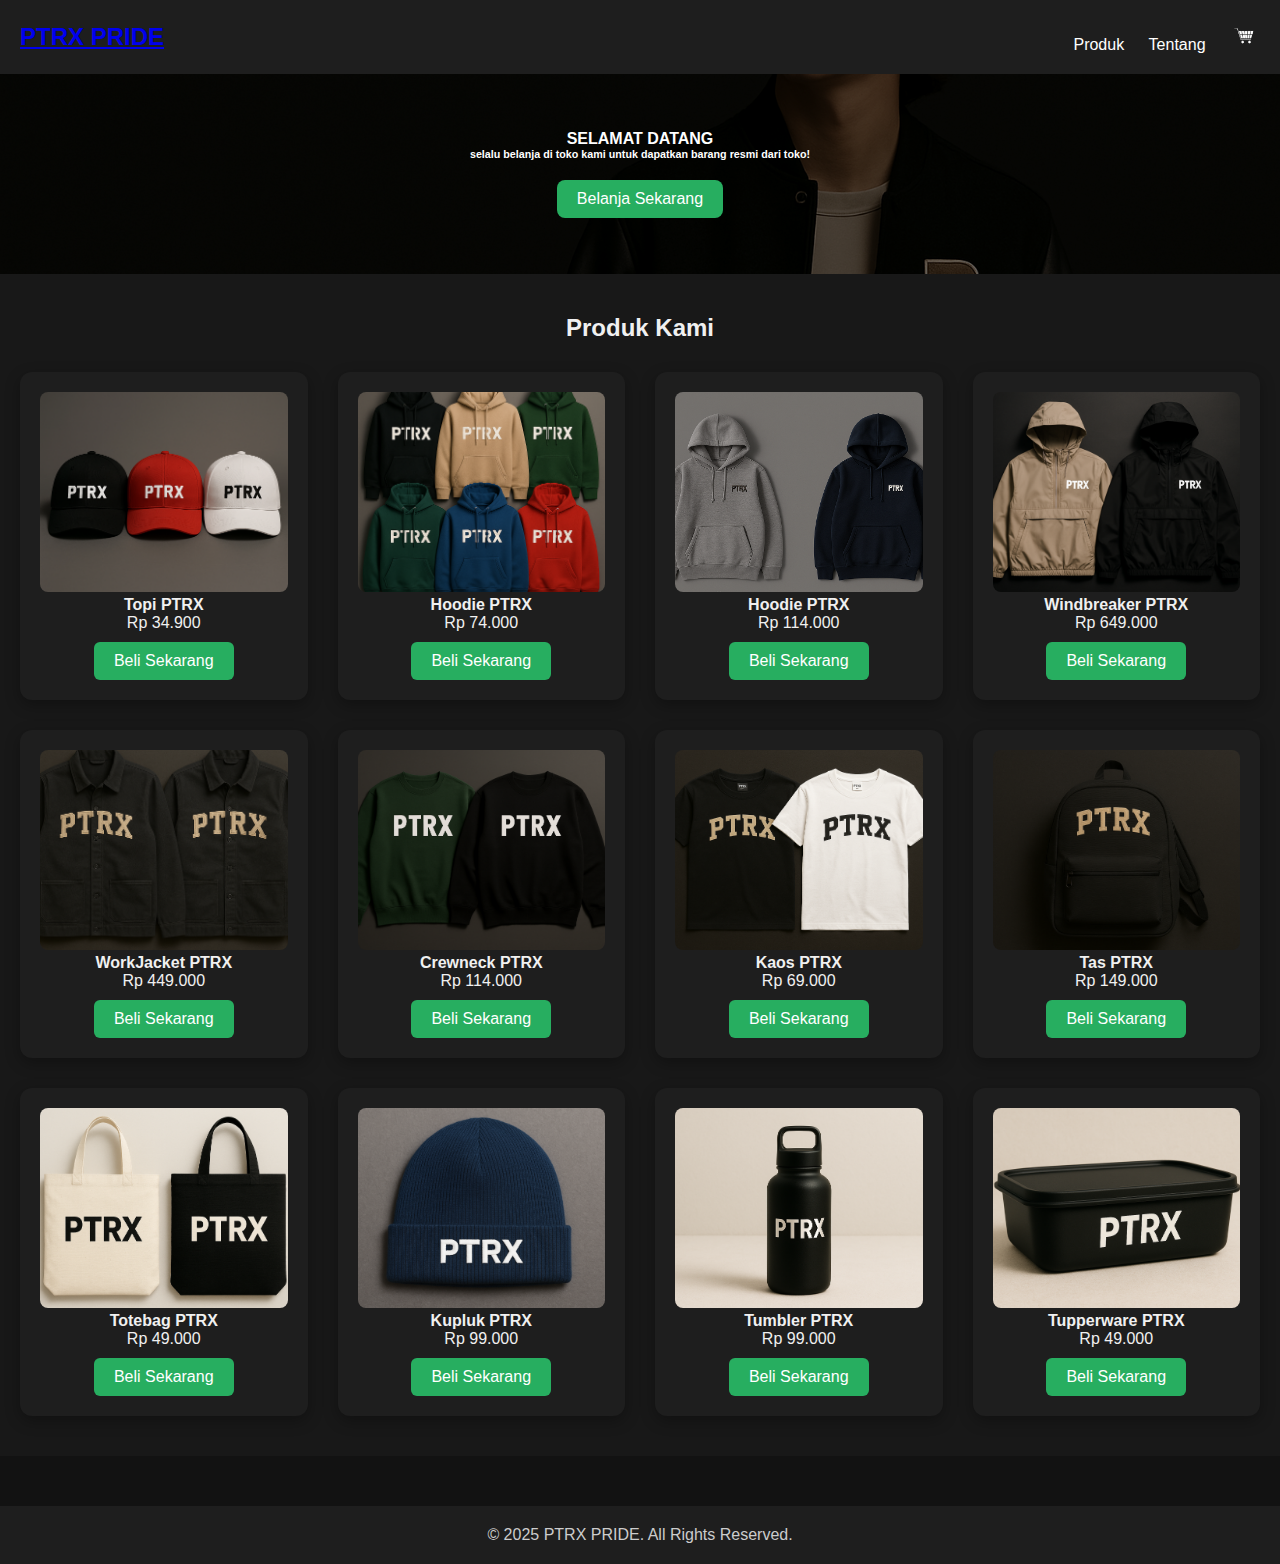
<file: index.html>
<!DOCTYPE html>
<html lang="id">
<head>
  <meta charset="UTF-8" />
  <meta name="viewport" content="width=device-width, initial-scale=1.0" />
  <title>PTRX PRIDE Official Store</title>
  <link rel="stylesheet" href="style.css" />
</head>
<body>
  <!-- HEADER -->
<header class="main-header">
  <a href="profile.html">
  <h2>PTRX PRIDE</h2>
  </a>
  <nav>
    <a href="#produk">Produk</a>
    <a href="#tentang">Tentang</a>
    <a href="#" class="cart-icon">
    <img src="img/keranjang.png" alt="Cart" width="30" />
    </a>
  </nav>
</header>

  <!-- HERO SECTION -->
<section class="hero">
  <div class="hero-content">
    <h2></h2>
    <h4>SELAMAT DATANG</h4>
    <h6>selalu belanja di toko kami untuk dapatkan barang resmi dari toko!</h6>
    <a href="#produk" class="btn">Belanja Sekarang</a>
  </div>
</section>

  <!-- PRODUK GRID -->
  <section id="produk" class="produk-section">
    <h2>Produk Kami</h2>
    <div class="produk-grid">
      <div class="produk-card">
        <img src="img/produk1.jpg" alt="Produk 1" />
        <h4>Topi PTRX</h4>
        <p>Rp 34.900</p>
        <a href="checkout.html?produk=Topi PTRX" class="btn-beli">Beli Sekarang</a>
      </div>
      <div class="produk-card">
        <img src="img/produk2.jpg" alt="Produk 2" />
        <h4>Hoodie PTRX</h4>
        <p>Rp 74.000</p>
        <a href="checkout.html?produk=Hoodie PTRX" class="btn-beli">Beli Sekarang</a>
      </div>
      <div class="produk-card">
        <img src="img/produk3.jpg" alt="Produk 3" />
        <h4>Hoodie PTRX</h4>
        <p>Rp 114.000</p>
        <a href="checkout.html?produk=Topi PTRX" class="btn-beli">Beli Sekarang</a>
         </div>
      <div class="produk-card">
        <img src="img/produk4.jpg" alt="Produk 3" />
        <h4>Windbreaker PTRX</h4>
        <p>Rp 649.000</p>
        <a href="checkout.html?produk=Topi PTRX" class="btn-beli">Beli Sekarang</a>
         </div>
      <div class="produk-card">
        <img src="img/produk5.jpg" alt="Produk 3" />
        <h4>WorkJacket PTRX</h4>
        <p>Rp 449.000</p>
        <a href="checkout.html?produk=Topi PTRX" class="btn-beli">Beli Sekarang</a>
         </div>
      <div class="produk-card">
        <img src="img/produk6.jpg" alt="Produk 3" />
        <h4>Crewneck PTRX</h4>
        <p>Rp 114.000</p>
        <a href="checkout.html?produk=Topi PTRX" class="btn-beli">Beli Sekarang</a>
         </div>
      <div class="produk-card">
        <img src="img/produk7.jpg" alt="Produk 3" />
        <h4>Kaos PTRX</h4>
        <p>Rp 69.000</p>
        <a href="checkout.html?produk=Topi PTRX" class="btn-beli">Beli Sekarang</a>
         </div>
      <div class="produk-card">
        <img src="img/produk8.jpg" alt="Produk 3" />
        <h4>Tas PTRX</h4>
        <p>Rp 149.000</p>
        <a href="checkout.html?produk=Topi PTRX" class="btn-beli">Beli Sekarang</a>
         </div>
      <div class="produk-card">
        <img src="img/totebag.jpg.png" alt="Produk 3" />
        <h4>Totebag PTRX</h4>
        <p>Rp 49.000</p>
        <a href="checkout.html?produk=Topi PTRX" class="btn-beli">Beli Sekarang</a>
         </div>
      <div class="produk-card">
        <img src="img/produk10.png" alt="Produk 3" />
        <h4>Kupluk PTRX</h4>
        <p>Rp 99.000</p>
        <a href="checkout.html?produk=Topi PTRX" class="btn-beli">Beli Sekarang</a>
         </div>
      <div class="produk-card">
        <img src="img/produk11.png" alt="Produk 3" />
        <h4>Tumbler PTRX</h4>
        <p>Rp 99.000</p>
        <a href="checkout.html?produk=Topi PTRX" class="btn-beli">Beli Sekarang</a>
         </div>
      <div class="produk-card">
        <img src="img/produk12.png" alt="Produk 3" />
        <h4>Tupperware PTRX</h4>
        <p>Rp 49.000</p>
        <a href="checkout.html?produk=Topi PTRX" class="btn-beli">Beli Sekarang</a>
      </div>
    </div>
  </section>

  <!-- FOOTER -->
  <footer>
    <p>© 2025 PTRX PRIDE. All Rights Reserved.</p>
  </footer>
</body>
</html>
</file>
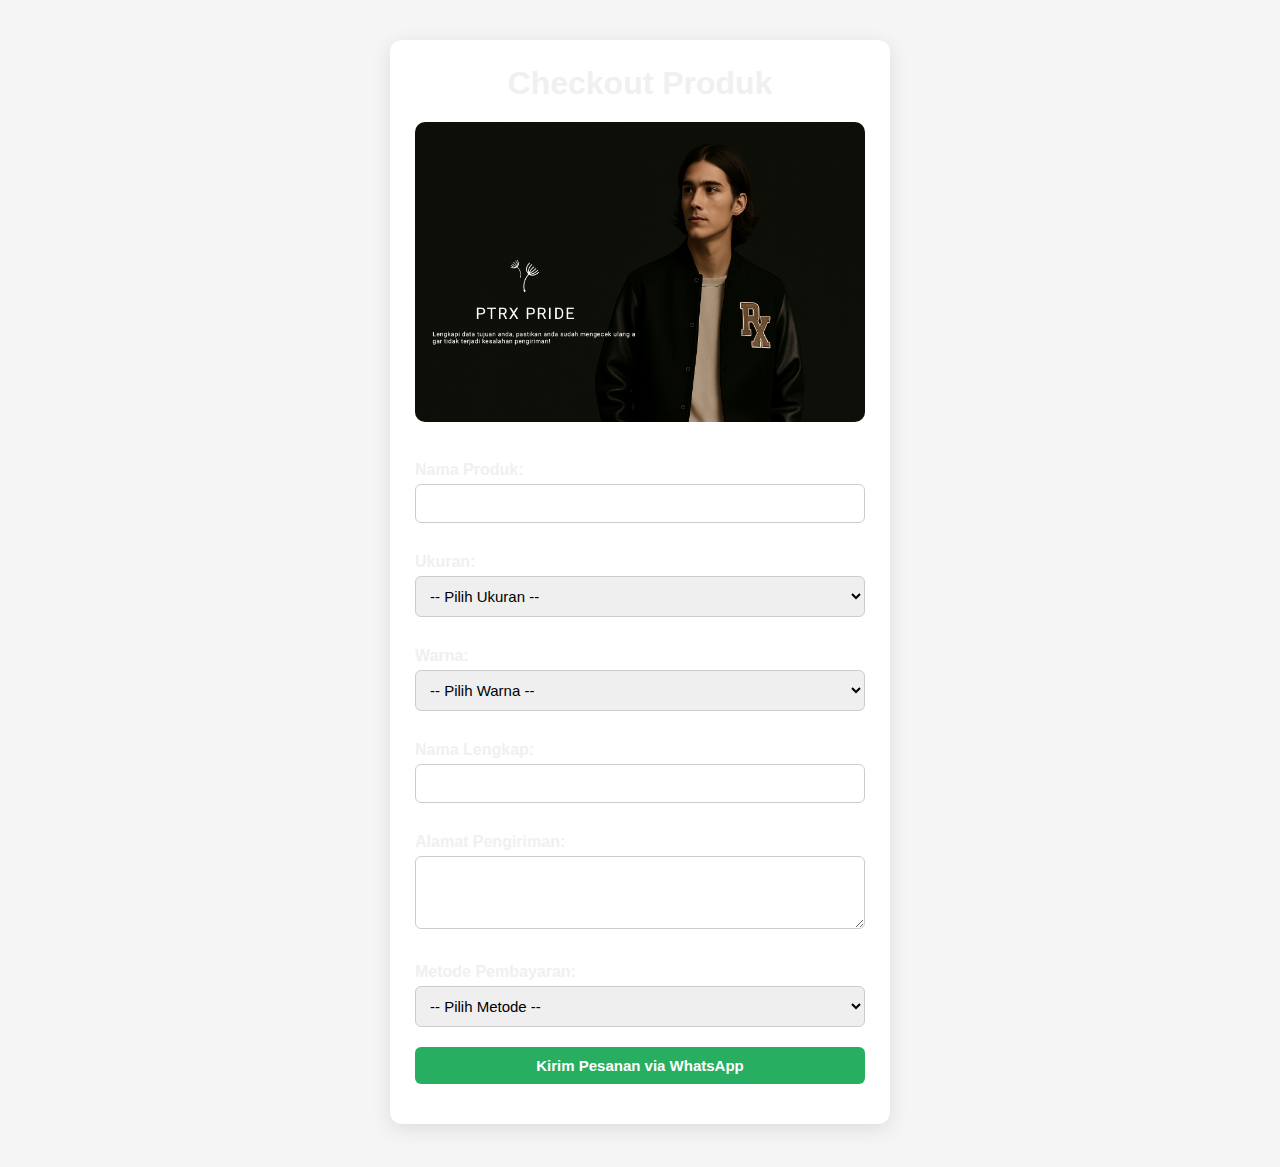
<file: checkout.html>
<!DOCTYPE html>
<html lang="id">
<head>
  <meta charset="UTF-8">
  <title>Checkout - PTRX PRIDE</title>
  <link rel="stylesheet" href="style.css" />
  <style>
    body {
      background: #f5f5f5;
      font-family: Arial, sans-serif;
    }
    .checkout-box {
      max-width: 500px;
      margin: 40px auto;
      background: white;
      padding: 25px;
      border-radius: 12px;
      box-shadow: 0 5px 20px rgba(0,0,0,0.1);
    }
    .checkout-box img {
      width: 100%;
      max-height: 300px;
      object-fit: cover;
      border-radius: 10px;
      margin-bottom: 20px;
    }
    h1 {
      text-align: center;
      margin-bottom: 20px;
    }
    label {
      font-weight: bold;
      margin-top: 15px;
      display: block;
    }
    input, select, textarea, button {
      width: 100%;
      padding: 10px;
      margin-top: 5px;
      margin-bottom: 15px;
      border-radius: 6px;
      border: 1px solid #ccc;
      font-size: 15px;
    }
    button {
      background-color: #27ae60;
      color: white;
      border: none;
      font-weight: bold;
      cursor: pointer;
    }
    button:hover {
      background-color: #219150;
    }
  </style>
</head>
<body>

  <div class="checkout-box">
    <h1>Checkout Produk</h1>
    <img src="img/checkout.jpg" alt="Produk yang dibeli">

    <label>Nama Produk:</label>
    <input type="text" id="produk" readonly />

    <label for="ukuran">Ukuran:</label>
    <select id="ukuran" required>
      <option value="">-- Pilih Ukuran --</option>
      <option value="S">S</option>
      <option value="M">M</option>
      <option value="L">L</option>
      <option value="XL">XL</option>
      <option value="XXL">XXL</option>
    </select>

    <label for="warna">Warna:</label>
    <select id="warna" required>
      <option value="">-- Pilih Warna --</option>
      <option value="Merah">Merah</option>
      <option value="Biru Laut">Biru Laut</option>
      <option value="Abu-Abu">Abu-Abu</option>
      <option value="Putih">Putih</option>
      <option value="Cream">Cream</option>
      <option value="Hijau Botol">Hijau Botol</option>
    </select>

    <label for="nama">Nama Lengkap:</label>
    <input type="text" id="nama" required>

    <label for="alamat">Alamat Pengiriman:</label>
    <textarea id="alamat" rows="3" required></textarea>

    <label for="metode">Metode Pembayaran:</label>
    <select id="metode" required>
      <option value="">-- Pilih Metode --</option>
      <option value="DANA">DANA</option>
      <option value="QRIS">QRIS</option>
      <option value="COD">COD (Bayar di Tempat)</option>
    </select>

    <button onclick="kirimPesan()">Kirim Pesanan via WhatsApp</button>
  </div>

  <script>
    // Ambil parameter produk dari URL
    const urlParams = new URLSearchParams(window.location.search);
    const namaProduk = urlParams.get("produk");
    if (namaProduk) {
      document.getElementById("produk").value = namaProduk;
    }

    function kirimPesan() {
      const produk = document.getElementById("produk").value;
      const ukuran = document.getElementById("ukuran").value;
      const warna = document.getElementById("warna").value;
      const nama = document.getElementById("nama").value;
      const alamat = document.getElementById("alamat").value;
      const metode = document.getElementById("metode").value;
      const noWa = "6287744245317";

      if (!produk || !ukuran || !warna || !nama || !alamat || !metode) {
        alert("Harap isi semua data terlebih dahulu.");
        return;
      }

      const tanggal = new Date().toLocaleDateString('id-ID');

      const pesan = `Halo, saya ingin memesan:\n\n` +
                    `🛍️ Produk: ${produk}\n` +
                    `📅 Tanggal: ${tanggal}\n` +
                    `👕 Ukuran: ${ukuran}\n` +
                    `🎨 Warna: ${warna}\n` +
                    `📦 Nama: ${nama}\n` +
                    `🏠 Alamat: ${alamat}\n` +
                    `💳 Metode Pembayaran: ${metode}`;

      const encodedPesan = encodeURIComponent(pesan);
      window.open(`https://api.whatsapp.com/send?phone=${noWa}&text=${encodedPesan}`, "_blank");
    }
  </script>

</body>
</html>
</file>
<file: style.css>
/* RESET */
* {
  margin: 0;
  padding: 0;
  box-sizing: border-box;
}

body {
  font-family: 'Arial', sans-serif;
  background-color: #121212;
  color: #f0f0f0;
}

/* HEADER */
.main-header {
  display: flex;
  justify-content: space-between;
  align-items: center;
  padding: 20px;
  background-color: #1e1e1e;
  color: #fff;
}

.main-header .logo {
  /* Teks logo */
  font-size: 15px;
  font-weight: 15px;
  color: #fff;

  /* Jika pakai gambar, aktifkan baris di bawah ini dan hapus baris atas */
  /* height: 15px;
     width: auto; */
}

.main-header nav a {
  color: #fff;
  margin-left: 20px;
  text-decoration: none;
}

/* HERO SECTION */
.hero {
  background-image: url('img/hero.jpg');
  background-size: cover;
  background-position: center;
  height: 200px;
  display: flex;
  align-items: center;
  justify-content: center;
  position: relative;
  color: white;
}

.hero::before {
  content: "";
  position: absolute;
  top: 0;
  left: 0;
  width: 100%;
  height: 100%;
  background-color: rgba(0, 0, 0, 0.6);
  z-index: 1;
}

.hero-content {
  position: relative;
  z-index: 2;
  text-align: center;
}

.hero h1 {
  font-size: 2.5rem;
  margin-bottom: 10px;
}

.hero p {
  font-size: 1.2rem;
  margin-bottom: 20px;
}

.hero .btn {
  background-color: #27ae60;
  color: white;
  padding: 10px 20px;
  text-decoration: none;
  border-radius: 8px;
  margin-top: 20px;
  display: inline-block;
}

/* PRODUK SECTION */
.produk-section {
  padding: 40px 20px;
  text-align: center;
  background-color: #181818;
}

.produk-grid {
  display: grid;
  grid-template-columns: repeat(auto-fit, minmax(250px, 1fr));
  gap: 30px;
  margin-top: 30px;
}

.produk-card {
  background: #1e1e1e;
  padding: 20px;
  border-radius: 12px;
  box-shadow: 0 5px 15px rgba(0, 0, 0, 0.3);
  transition: transform 0.3s;
  color: #f0f0f0;
}

.produk-card:hover {
  transform: translateY(-5px);
}

.produk-card img {
  width: 100%;
  height: 200px;
  object-fit: cover;
  border-radius: 8px;
}

.btn-beli {
  display: inline-block;
  margin-top: 10px;
  background-color: #27ae60;
  color: white;
  padding: 10px 20px;
  text-decoration: none;
  border-radius: 6px;
}

/* FOOTER */
footer {
  background-color: #1e1e1e;
  color: #ccc;
  text-align: center;
  padding: 20px;
  margin-top: 50px;
}

/* CART */
.fly-to-cart {
  position: absolute;
  z-index: 1000;
  transition: all 1s ease-in-out;
  pointer-events: none;
  width: 100px;
}

#cart-icon {
  position: relative;
  font-size: 24px;
  cursor: pointer;
}

#cart-count {
  position: absolute;
  top: -10px;
  right: -15px;
  background: red;
  color: white;
  border-radius: 50%;
  padding: 2px 6px;
  font-size: 12px;
}

.cart-bounce {
  animation: bounce 0.5s;
}

@keyframes bounce {
  0%   { transform: scale(1); }
  25%  { transform: scale(1.3); }
  50%  { transform: scale(1); }
}
</file>
